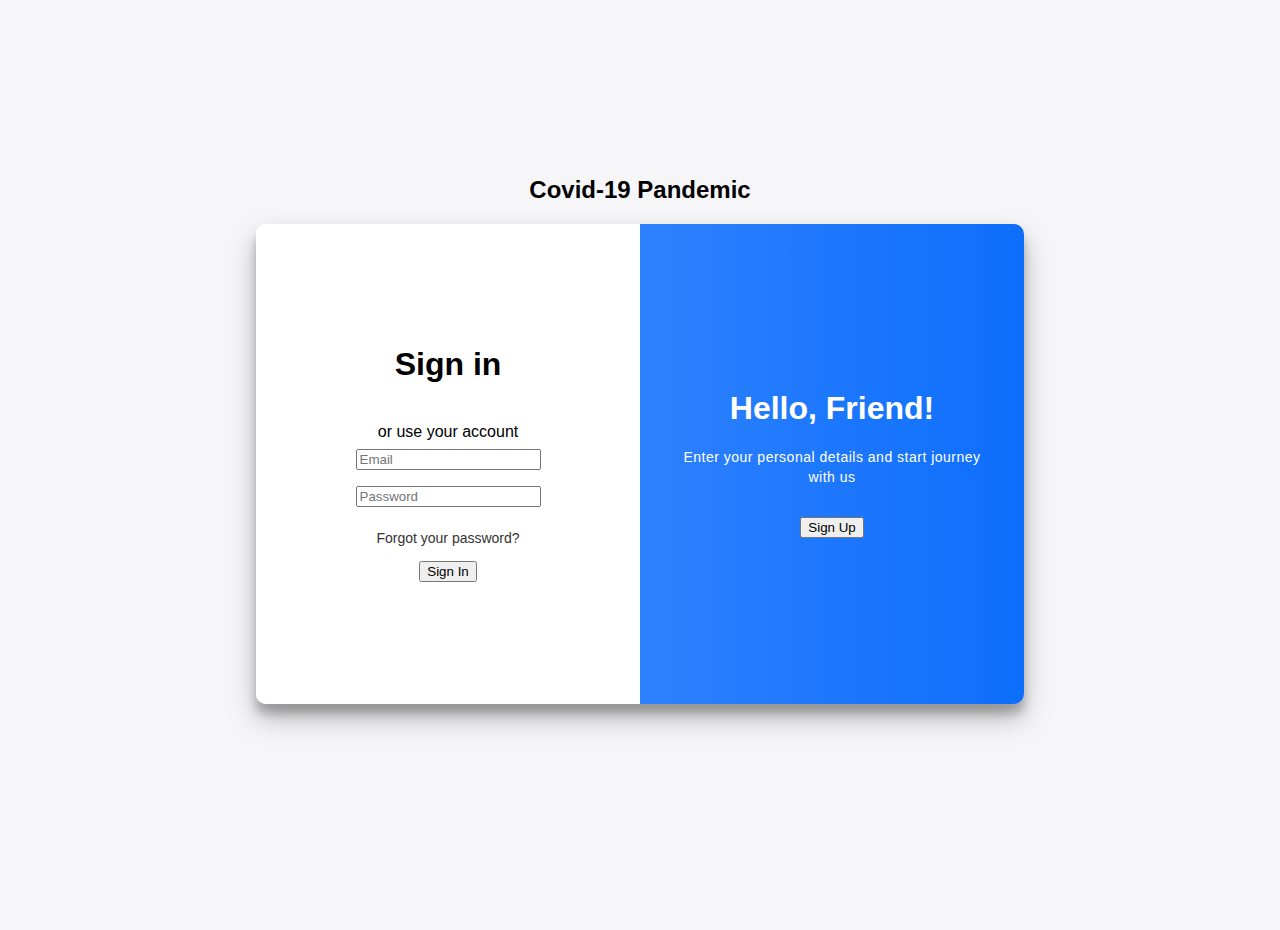
<file: index.html>
<!DOCTYPE html>
<html lang="en">
<head>
	<meta charset="UTF-8">
	<meta http-equiv="X-UA-Compatible" content="IE=edge">
	<meta name="viewport" content="width=device-width, initial-scale=1.0">
	<script src="https://code.jquery.com/jquery-3.5.1.min.js"></script> <!--include jquery - use ajax -->
	<link href="https://cdn.jsdelivr.net/npm/bootstrap@5.1.3/dist/css/bootstrap.min.css" rel="stylesheet" integrity="sha384-1BmE4kWBq78iYhFldvKuhfTAU6auU8tT94WrHftjDbrCEXSU1oBoqyl2QvZ6jIW3" crossorigin="anonymous">
	<script src="https://cdn.jsdelivr.net/npm/bootstrap@5.1.3/dist/js/bootstrap.bundle.min.js" integrity="sha384-ka7Sk0Gln4gmtz2MlQnikT1wXgYsOg+OMhuP+IlRH9sENBO0LRn5q+8nbTov4+1p" crossorigin="anonymous"></script>
	<link rel="stylesheet" type="text/css" href="loginStyle.css">
	<title>SignIn_SignUp</title>

</head>
<body>
<h2>Covid-19 Pandemic</h2>
<div class="container" id="container">
	<div class="form-container sign-up-container">
		<form action="#">
			<h1>Create Account</h1>
			<div class="social-container">
				<div id="signUpAlert"></div>
			</div>
			<div id="passwordHelpBlock" class="form-text">or use your email for registration</div>
			<input class="form-control" type="text" placeholder="Name" id="Rname"/>
			<input class="form-control" type="email" placeholder="Email" id="Remail"/>
			<input class="form-control" type="password" placeholder="Password" id="Rpassword"/>
			<input class="form-control" type="password" placeholder="Confirm Password" id="RpasswordC"/>
			<button class="btn btn-primary" onclick="registration()">Sign Up</button>
		</form>
	</div>
	<div class="form-container sign-in-container">
		<form action="#">
			<h1>Sign in</h1>
			<div class="social-container">
				<div id="signInAlert"></div>
			</div>
			<div id="passwordHelpBlock" class="form-text">or use your account</div>
			<input class="form-control" type="email" placeholder="Email" id="Lemail"/>
			<input class="form-control" type="password" placeholder="Password" id="Lpassword"/>
			<a href="#">Forgot your password?</a>
			<button class="btn btn-primary" onclick="login()">Sign In</button>
		</form>
	</div>
	<div class="overlay-container">
		<div class="overlay">
			<div class="overlay-panel overlay-left">
				<h1>Welcome Back!</h1>
				<p>To keep connected with us please login with your personal info</p>
				<button class="btn btn-outline-dark" id="signIn">Sign In</button>
			</div>
			<div class="overlay-panel overlay-right">
				<h1>Hello, Friend!</h1>
				<p>Enter your personal details and start journey with us</p>
				<button class="btn btn-outline-dark" id="signUp" >Sign Up</button>
			</div>
		</div>
	</div>
</div>

<script>
	var signInAlert = document.getElementById('signInAlert')
	var signUpAlert = document.getElementById('signUpAlert')

	function alert1(message, type) {
		var wrapper = document.createElement('div')
		wrapper.innerHTML = '<div class="alert alert-' + type + ' alert-dismissible"role="alert">' + message + '<button type="button" class="btn-close"data-bs-dismiss="alert" aria-label="Close"></button></div>'

		signInAlert.append(wrapper)
	}

	function alert2(message, type) {
		var wrapper = document.createElement('div')
		wrapper.innerHTML = '<div class="alert alert-' + type + ' alert-dismissible"role="alert">' + message + '<button type="button" class="btn-close"data-bs-dismiss="alert" aria-label="Close"></button></div>'

		signUpAlert.append(wrapper)
	}

	const signUpButton = document.getElementById('signUp');
	const signInButton = document.getElementById('signIn');
	const container = document.getElementById('container');

	signUpButton.addEventListener('click', () => {
		container.classList.add("right-panel-active");
	});

	signInButton.addEventListener('click', () => {
		container.classList.remove("right-panel-active");
	});

	function login(){
		const email= document.getElementById("Lemail").value;
		const password= document.getElementById("Lpassword").value;

		if(email==''){
			alert1('Please enter your email!','danger');
			Lemail.focus();
		}else if(password==''){
			alert1('Please enter Password','danger');
			Lpassword.focus();
		}else{
			const upload = $.ajax({
				url: 'signIn.php',
				method: 'POST',
				data: {email: email, password: password},
				success: function(data) {
					console.log(data)
				}
			});
			upload.done(success);
		}
		function success(result){
			if(result == 0){
				window.location.assign("map.php")
			} else if(result == 1){
				window.location.assign("adminMap.php")
			}else if(result == 2){
				alert1('Incorrect username or password','danger')
			}else{
				alert1('An unexpected error has occurred','danger')
			}
		}
	}

	//email expression code
	function ValidateEmail(mail) {
		if (/^\w+([\.-]?\w+)*@\w+([\.-]?\w+)*(\.\w{2,3})+$/.test(mail)){
			return false
		}else{
			return true
		}
	}
	function registration(){

		const name= document.getElementById("Rname").value;
		const email= document.getElementById("Remail").value;
		const password= document.getElementById("Rpassword").value;
		const passwordC= document.getElementById("RpasswordC").value;


		const strongRegex = new RegExp("^(?=.*[a-z])(?=.*[A-Z])(?=.*[0-9])(?=.*[!@#\$%\^&\*])(?=.{8,})");


		if(email==''){
			alert2('Please enter your email','danger');
			Remail.focus();
		}else if (ValidateEmail(email)){
			alert2('Invalid email','danger');
			Remail.focus();
		}else if(name==''){
			alert2('Please enter your Name.','danger');
			Rname.focus();
		}else if(password==''){
			alert2('Please enter Password','danger');
			Rpassword.focus();
		}else if(passwordC==''){
			alert2('Please Confirm Password','danger');
			RpasswordC.focus();
		}else if(!strongRegex.test(password)){
			alert2('Upper case, Lower case, Special character and Numeric letter are required in Password','danger');
			Rpassword.focus();
		}else if(password != passwordC){
			alert2('Passwords do not Matched','danger');
			Rpassword.focus();
		}else{
			const upload = $.ajax({
				url: 'signUp.php',
				method: 'POST',
				data: {username: name, password: password,email:email}
				,
				success: function(data) {
					console.log(data)
				}
			});
			upload.done(success);
		}

		function success(result){
			if(result == 0){
				alert2('This username is used, try another one','danger')
			} else if(result == 1){
				alert2('This email is used, try another one','danger')
			}else if(result == 2){
				container.classList.remove("right-panel-active");
				alert1('Account has been created successfully', 'success')
			}else if(result == 3){
				alert2('An unexpected error has occurred','danger')
			}
		}
	}



</script>
</body>
</html>
</file>
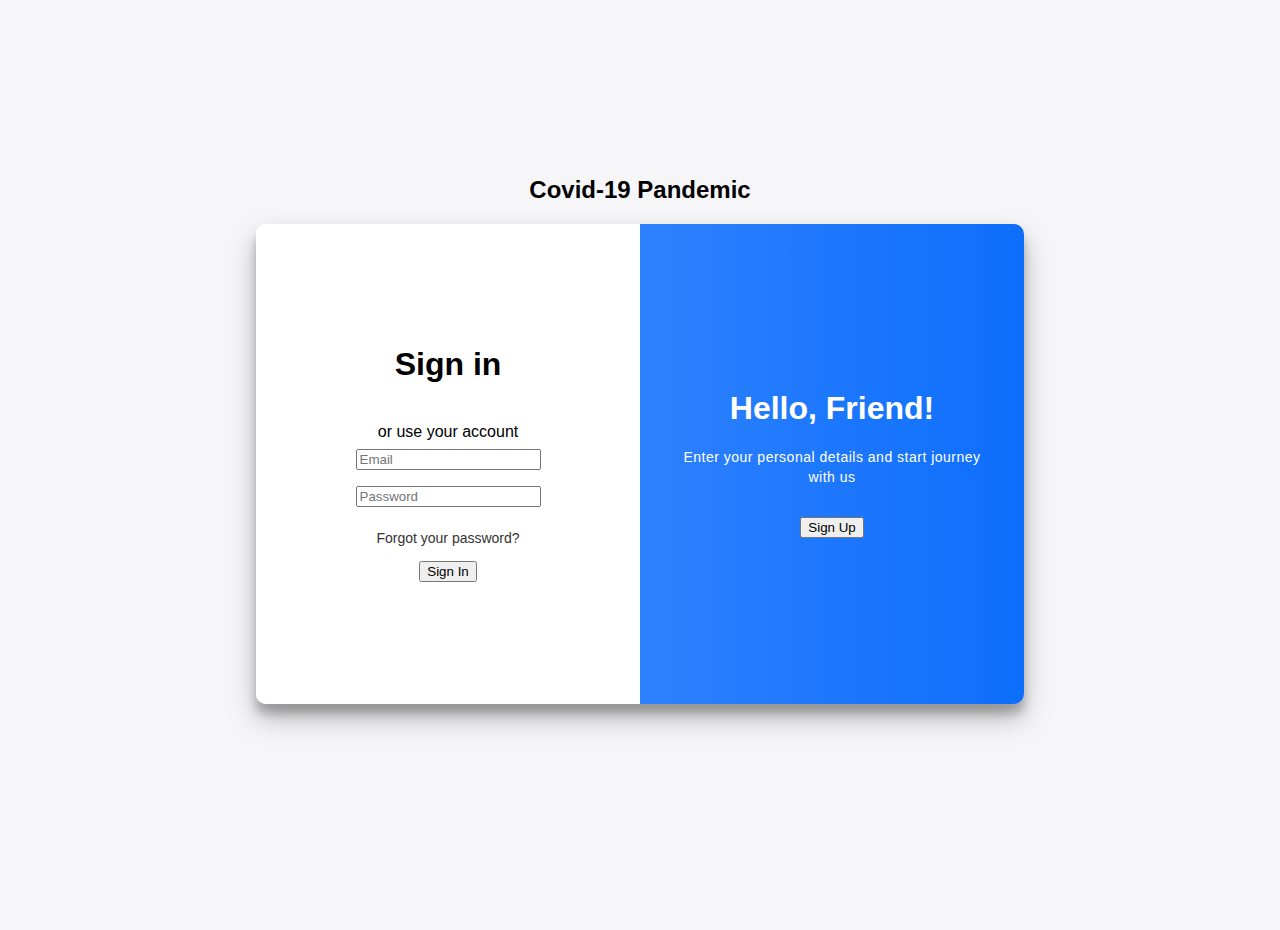
<file: login οχι για μπαγλαμαδες/index.html>
<!DOCTYPE html>
<html lang="en">
<head>
	<meta charset="UTF-8">
	<meta http-equiv="X-UA-Compatible" content="IE=edge">
	<meta name="viewport" content="width=device-width, initial-scale=1.0">
	<script src="https://code.jquery.com/jquery-3.5.1.min.js"></script> <!--include jquery - use ajax -->
	<link href="https://cdn.jsdelivr.net/npm/bootstrap@5.1.3/dist/css/bootstrap.min.css" rel="stylesheet" integrity="sha384-1BmE4kWBq78iYhFldvKuhfTAU6auU8tT94WrHftjDbrCEXSU1oBoqyl2QvZ6jIW3" crossorigin="anonymous">
	<script src="https://cdn.jsdelivr.net/npm/bootstrap@5.1.3/dist/js/bootstrap.bundle.min.js" integrity="sha384-ka7Sk0Gln4gmtz2MlQnikT1wXgYsOg+OMhuP+IlRH9sENBO0LRn5q+8nbTov4+1p" crossorigin="anonymous"></script>
	<link rel="stylesheet" type="text/css" href="loginStyle.css">
	<title>SignIn_SignUp</title>

</head>
<body>
<h2>Covid-19 Pandemic</h2>
<div class="container" id="container">
	<div class="form-container sign-up-container">
		<form action="#">
			<h1>Create Account</h1>
			<div class="social-container">
				<div id="signUpAlert"></div>
			</div>
			<div id="passwordHelpBlock" class="form-text">or use your email for registration</div>
			<input class="form-control" type="text" placeholder="Name" id="Rname"/>
			<input class="form-control" type="email" placeholder="Email" id="Remail"/>
			<input class="form-control" type="password" placeholder="Password" id="Rpassword"/>
			<input class="form-control" type="password" placeholder="Confirm Password" id="RpasswordC"/>
			<button class="btn btn-primary" onclick="registration()">Sign Up</button>
		</form>
	</div>
	<div class="form-container sign-in-container">
		<form action="#">
			<h1>Sign in</h1>
			<div class="social-container">
				<div id="signInAlert"></div>
			</div>
			<div id="passwordHelpBlock" class="form-text">or use your account</div>
			<input class="form-control" type="email" placeholder="Email" id="Lemail"/>
			<input class="form-control" type="password" placeholder="Password" id="Lpassword"/>
			<a href="https://www.youtube.com/watch?v=8CBjKLGwLqE" target="_blank">Forgot your password?</a>
			<button class="btn btn-primary" onclick="login()">Sign In</button>
		</form>
	</div>
	<div class="overlay-container">
		<div class="overlay">
			<div class="overlay-panel overlay-left">
				<h1>Welcome Back!</h1>
				<p>To keep connected with us please login with your personal info</p>
				<button class="btn btn-outline-dark" id="signIn">Sign In</button>
			</div>
			<div class="overlay-panel overlay-right">
				<h1>Hello, Friend!</h1>
				<p>Enter your personal details and start journey with us</p>
				<button class="btn btn-outline-dark" id="signUp" >Sign Up</button>
			</div>
		</div>
	</div>
</div>

<script>
	var signInAlert = document.getElementById('signInAlert')
	var signUpAlert = document.getElementById('signUpAlert')

	function alert1(message, type) {
		var wrapper = document.createElement('div')
		wrapper.innerHTML = '<div class="alert alert-' + type + ' alert-dismissible"role="alert">' + message + '<button type="button" class="btn-close"data-bs-dismiss="alert" aria-label="Close"></button></div>'

		signInAlert.append(wrapper)
	}

	function alert2(message, type) {
		var wrapper = document.createElement('div')
		wrapper.innerHTML = '<div class="alert alert-' + type + ' alert-dismissible"role="alert">' + message + '<button type="button" class="btn-close"data-bs-dismiss="alert" aria-label="Close"></button></div>'

		signUpAlert.append(wrapper)
	}

	const signUpButton = document.getElementById('signUp');
	const signInButton = document.getElementById('signIn');
	const container = document.getElementById('container');

	signUpButton.addEventListener('click', () => {
		container.classList.add("right-panel-active");
	});

	signInButton.addEventListener('click', () => {
		container.classList.remove("right-panel-active");
	});

	function login(){
		const email= document.getElementById("Lemail").value;
		const password= document.getElementById("Lpassword").value;

		if(email==''){
			alert1('Please enter your email!','danger');
			Lemail.focus();
		}else if(password==''){
			alert1('Please enter Password','danger');
			Lpassword.focus();
		}else{
			const upload = $.ajax({
				url: 'signIn.php',
				method: 'POST',
				data: {email: email, password: password},
				success: function(data) {
					console.log(data)
				}
			});
			upload.done(success);
		}
		function success(result){
			if(result == 0){
				window.location.assign("map.php")
			} else if(result == 1){
				window.location.assign("adminMap.php")
			}else if(result == 2){
				alert1('Incorrect username or password','danger')
			}else{
				alert1('An unexpected error has occurred','danger')
			}
		}
	}

	//email expression code
	function ValidateEmail(mail) {
		if (/^\w+([\.-]?\w+)*@\w+([\.-]?\w+)*(\.\w{2,3})+$/.test(mail)){
			return false
		}else{
			return true
		}
	}
	function registration(){

		const name= document.getElementById("Rname").value;
		const email= document.getElementById("Remail").value;
		const password= document.getElementById("Rpassword").value;
		const passwordC= document.getElementById("RpasswordC").value;


		const strongRegex = new RegExp("^(?=.*[a-z])(?=.*[A-Z])(?=.*[0-9])(?=.*[!@#\$%\^&\*])(?=.{8,})");


		if(email==''){
			alert2('Please enter your email','danger');
			Remail.focus();
		}else if (ValidateEmail(email)){
			alert2('Invalid email','danger');
			Remail.focus();
		}else if(name==''){
			alert2('Please enter your Name.','danger');
			Rname.focus();
		}else if(password==''){
			alert2('Please enter Password','danger');
			Rpassword.focus();
		}else if(passwordC==''){
			alert2('Please Confirm Password','danger');
			RpasswordC.focus();
		}else if(!strongRegex.test(password)){
			alert2('Upper case, Lower case, Special character and Numeric letter are required in Password','danger');
			Rpassword.focus();
		}else if(password != passwordC){
			alert2('Passwords do not match','danger');
			Rpassword.focus();
		}else{
			const upload = $.ajax({
				url: 'signUp.php',
				method: 'POST',
				data: {username: name, password: password,email:email}
				,
				success: function(data) {
					console.log(data)
				}
			});
			upload.done(success);
		}

		function success(result){
			if(result == 0){
				alert2('This username is used, try another one','danger')
			} else if(result == 1){
				alert2('This email is used, try another one','danger')
			}else if(result == 2){
				container.classList.remove("right-panel-active");
				alert1('Account has been created successfully', 'success')
			}else if(result == 3){
				alert2('An unexpected error has occurred','danger')
			}
		}
	}



</script>
</body>
</html>
</file>
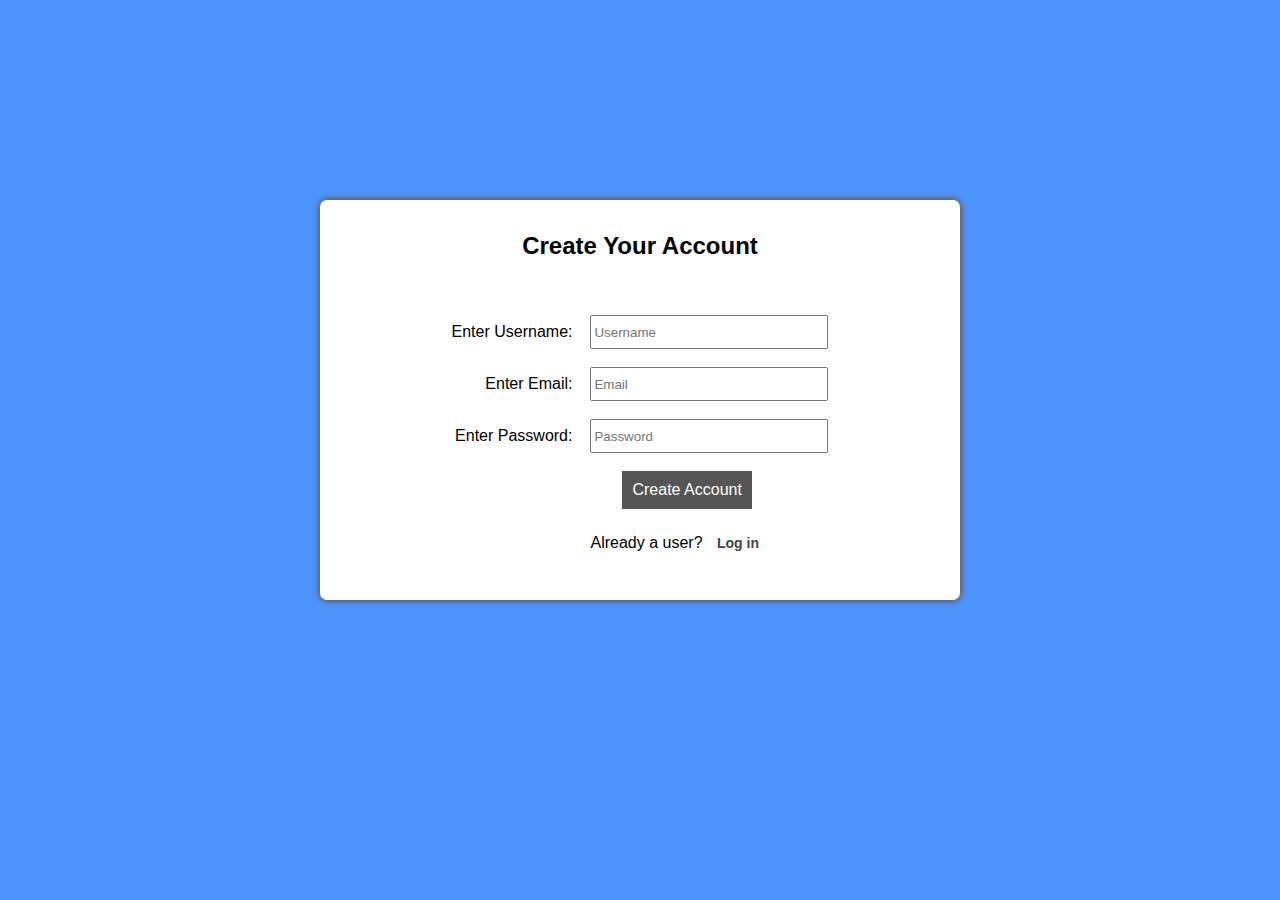
<file: Register.html>
<!DOCTYPE html>
<html>
<head>
	<meta charset="UTF-8">
	<meta http-equiv="X-UA-Compatible" content="IE=edge">
	<meta name="viewport" content="width=device-width, initial-scale=1.0">
	<script src="https://code.jquery.com/jquery-3.5.1.min.js"></script> <!--include jquery - use ajax -->
	<link rel="stylesheet" type="text/css" href="login.css">
	<script src="register.js"></script>
	<title>SignIn_SignUp</title>
</head>

<body>

	<!-- Main div code -->
	<div id="main">
	<div class="h-tag">
		<h2>Create Your Account</h2>
	</div>
	<!-- create account div -->
	<div class="login">
		<table cellspacing="2" align="center" cellpadding="8" border="0">
			<tr>
			<td align="right">Enter Username:</td>
			<td><input type="text" placeholder="Username" id="t1" class="tb" /></td>
			</tr>
			<tr>
			<td align="right">Enter Email:</td>
			<td><input type="text" placeholder="Email" id="t2" class="tb" /></td>
			</tr>
			<tr>
			<td align="right">Enter Password:</td>
			<td><input type="password" placeholder="Password" id="t3" class="tb" /></td>
			</tr>
			<tr>
			<td></td>
			<td>
			<button class="uBt" onclick="registration()" >Create Account</button>
			<p>Already a user?  <a href="index.html" class="ca"><b>Log in</b></a></p>
			</td>
			</tr>
		</table>
	</div>
	<!-- create account box ending here.. -->
	</div>
	<!-- Main div ending here... -->

</body>
</html>
</file>
<file: loginStyle.css>
* {
	box-sizing: border-box;
}

body {
	background: #f6f5f7;
	display: flex;
	justify-content: center;
	align-items: center;
	flex-direction: column;
	font-family: 'Montserrat', sans-serif;
	height: 100vh;
	margin: -20px 0 50px;
}

h1 {
	font-weight: bold;
	margin: 0;
}

h2 {
	text-align: center;
}

p {
	font-size: 14px;
	font-weight: 100;
	line-height: 20px;
	letter-spacing: 0.5px;
	margin: 20px 0 30px;
}

span {
	font-size: 12px;
}

a {
	color: #333;
	font-size: 14px;
	text-decoration: none;
	margin: 15px 0;
}

form {
	background-color: #FFFFFF;
	display: flex;
	align-items: center;
	justify-content: center;
	flex-direction: column;
	padding: 0 50px;
	height: 100%;
	text-align: center;
}

input {
	margin: 8px 0;
}

.container {
	background-color: #fff;
	border-radius: 10px;
    box-shadow: 0 14px 28px rgba(0,0,0,0.25), 0 10px 10px rgba(0,0,0,0.22);
	position: relative;
	overflow: hidden;
	width: 768px;
	max-width: 100%;
	min-height: 480px;
}

.form-container {
	position: absolute;
	top: 0;
	height: 100%;
	transition: all 0.6s ease-in-out;
}

.sign-in-container {
	left: 0;
	width: 50%;
	z-index: 2;
}

.container.right-panel-active .sign-in-container {
	transform: translateX(100%);
}

.sign-up-container {
	left: 0;
	width: 50%;
	opacity: 0;
	z-index: 1;
}

.container.right-panel-active .sign-up-container {
	transform: translateX(100%);
	opacity: 1;
	z-index: 5;
	animation: show 0.6s;
}

@keyframes show {
	0%, 49.99% {
		opacity: 0;
		z-index: 1;
	}

	50%, 100% {
		opacity: 1;
		z-index: 5;
	}
}

.overlay-container {
	position: absolute;
	top: 0;
	left: 50%;
	width: 50%;
	height: 100%;
	overflow: hidden;
	transition: transform 0.6s ease-in-out;
	z-index: 100;
}

.container.right-panel-active .overlay-container{
	transform: translateX(-100%);
}

.overlay {
	background: #0d6efd;
	background: -webkit-linear-gradient(to right, #4e94fd, #0d6efd);
	background: linear-gradient(to right, #4e94fd, #0d6efd);
	background-repeat: no-repeat;
	background-size: cover;
	background-position: 0 0;
	color: #FFFFFF;
	position: relative;
	left: -100%;
	height: 100%;
	width: 200%;
  	transform: translateX(0);
	transition: transform 0.6s ease-in-out;
}

.container.right-panel-active .overlay {
  	transform: translateX(50%);
}

.overlay-panel {
	position: absolute;
	display: flex;
	align-items: center;
	justify-content: center;
	flex-direction: column;
	padding: 0 40px;
	text-align: center;
	top: 0;
	height: 100%;
	width: 50%;
	transform: translateX(0);
	transition: transform 0.6s ease-in-out;
}

.overlay-left {
	transform: translateX(-20%);
}

.container.right-panel-active .overlay-left {
	transform: translateX(0);
}

.overlay-right {
	right: 0;
	transform: translateX(0);
}

.container.right-panel-active .overlay-right {
	transform: translateX(20%);
}

.social-container {
	margin: 20px 0;
}

.social-container a {
	border: 1px solid #DDDDDD;
	border-radius: 50%;
	display: inline-flex;
	justify-content: center;
	align-items: center;
	margin: 0 5px;
	height: 40px;
	width: 40px;
}

footer {
    background-color: #222;
    color: #fff;
    font-size: 14px;
    bottom: 0;
    position: fixed;
    left: 0;
    right: 0;
    text-align: center;
    z-index: 999;
}

footer p {
    margin: 10px 0;
}

footer i {
    color: red;
}

footer a {
    color: #3c97bf;
    text-decoration: none;
}
</file>
<file: login οχι για μπαγλαμαδες/loginStyle.css>
* {
	box-sizing: border-box;
}

body {
	background: #f6f5f7;
	display: flex;
	justify-content: center;
	align-items: center;
	flex-direction: column;
	font-family: 'Montserrat', sans-serif;
	height: 100vh;
	margin: -20px 0 50px;
}

h1 {
	font-weight: bold;
	margin: 0;
}

h2 {
	text-align: center;
}

p {
	font-size: 14px;
	font-weight: 100;
	line-height: 20px;
	letter-spacing: 0.5px;
	margin: 20px 0 30px;
}

span {
	font-size: 12px;
}

a {
	color: #333;
	font-size: 14px;
	text-decoration: none;
	margin: 15px 0;
}

form {
	background-color: #FFFFFF;
	display: flex;
	align-items: center;
	justify-content: center;
	flex-direction: column;
	padding: 0 50px;
	height: 100%;
	text-align: center;
}

input {
	margin: 8px 0;
}

.container {
	background-color: #fff;
	border-radius: 10px;
    box-shadow: 0 14px 28px rgba(0,0,0,0.25), 0 10px 10px rgba(0,0,0,0.22);
	position: relative;
	overflow: hidden;
	width: 768px;
	max-width: 100%;
	min-height: 480px;
}

.form-container {
	position: absolute;
	top: 0;
	height: 100%;
	transition: all 0.6s ease-in-out;
}

.sign-in-container {
	left: 0;
	width: 50%;
	z-index: 2;
}

.container.right-panel-active .sign-in-container {
	transform: translateX(100%);
}

.sign-up-container {
	left: 0;
	width: 50%;
	opacity: 0;
	z-index: 1;
}

.container.right-panel-active .sign-up-container {
	transform: translateX(100%);
	opacity: 1;
	z-index: 5;
	animation: show 0.6s;
}

@keyframes show {
	0%, 49.99% {
		opacity: 0;
		z-index: 1;
	}

	50%, 100% {
		opacity: 1;
		z-index: 5;
	}
}

.overlay-container {
	position: absolute;
	top: 0;
	left: 50%;
	width: 50%;
	height: 100%;
	overflow: hidden;
	transition: transform 0.6s ease-in-out;
	z-index: 100;
}

.container.right-panel-active .overlay-container{
	transform: translateX(-100%);
}

.overlay {
	background: #0d6efd;
	background: -webkit-linear-gradient(to right, #4e94fd, #0d6efd);
	background: linear-gradient(to right, #4e94fd, #0d6efd);
	background-repeat: no-repeat;
	background-size: cover;
	background-position: 0 0;
	color: #FFFFFF;
	position: relative;
	left: -100%;
	height: 100%;
	width: 200%;
  	transform: translateX(0);
	transition: transform 0.6s ease-in-out;
}

.container.right-panel-active .overlay {
  	transform: translateX(50%);
}

.overlay-panel {
	position: absolute;
	display: flex;
	align-items: center;
	justify-content: center;
	flex-direction: column;
	padding: 0 40px;
	text-align: center;
	top: 0;
	height: 100%;
	width: 50%;
	transform: translateX(0);
	transition: transform 0.6s ease-in-out;
}

.overlay-left {
	transform: translateX(-20%);
}

.container.right-panel-active .overlay-left {
	transform: translateX(0);
}

.overlay-right {
	right: 0;
	transform: translateX(0);
}

.container.right-panel-active .overlay-right {
	transform: translateX(20%);
}

.social-container {
	margin: 20px 0;
}

.social-container a {
	border: 1px solid #DDDDDD;
	border-radius: 50%;
	display: inline-flex;
	justify-content: center;
	align-items: center;
	margin: 0 5px;
	height: 40px;
	width: 40px;
}

footer {
    background-color: #222;
    color: #fff;
    font-size: 14px;
    bottom: 0;
    position: fixed;
    left: 0;
    right: 0;
    text-align: center;
    z-index: 999;
}

footer p {
    margin: 10px 0;
}

footer i {
    color: red;
}

footer a {
    color: #3c97bf;
    text-decoration: none;
}
</file>
<file: login.css>
/* body css for whole page */
body{
	height: 800px;
	margin:0px;
	background-color:#4e94fd;
	color:#000000;
	font-family:Arial, Helvetica, sans-serif;
	justify-items: center;
	align-items: center;
	display: grid;
}
#main{
	width: 50%;
	height: 50%;
	display: grid;
	justify-items: center;
	align-items: center;
	background-color: white;
	border-radius: 7px;
	box-shadow: 0px 0px 5px 2px rgb(99, 99, 99);
}
/* css code for textbox */

#main .tb{
	height:28px;
	width:230px;
}

#main .tb:focus{
	outline:none;
}

button.uBt{
	padding: 10px;
	border: none;
	color: #fff;
	background-color: #555;
	margin-left: 2em;
	font-size: 16px;
}
button:hover {
	opacity: .7;
}

.ca {
	font-size: 14px;
	display: inline-block;
	padding: 10px;
	text-decoration: none;
	color: #444444;
}
.ca:hover {
	text-decoration: underline;
}
</file>
